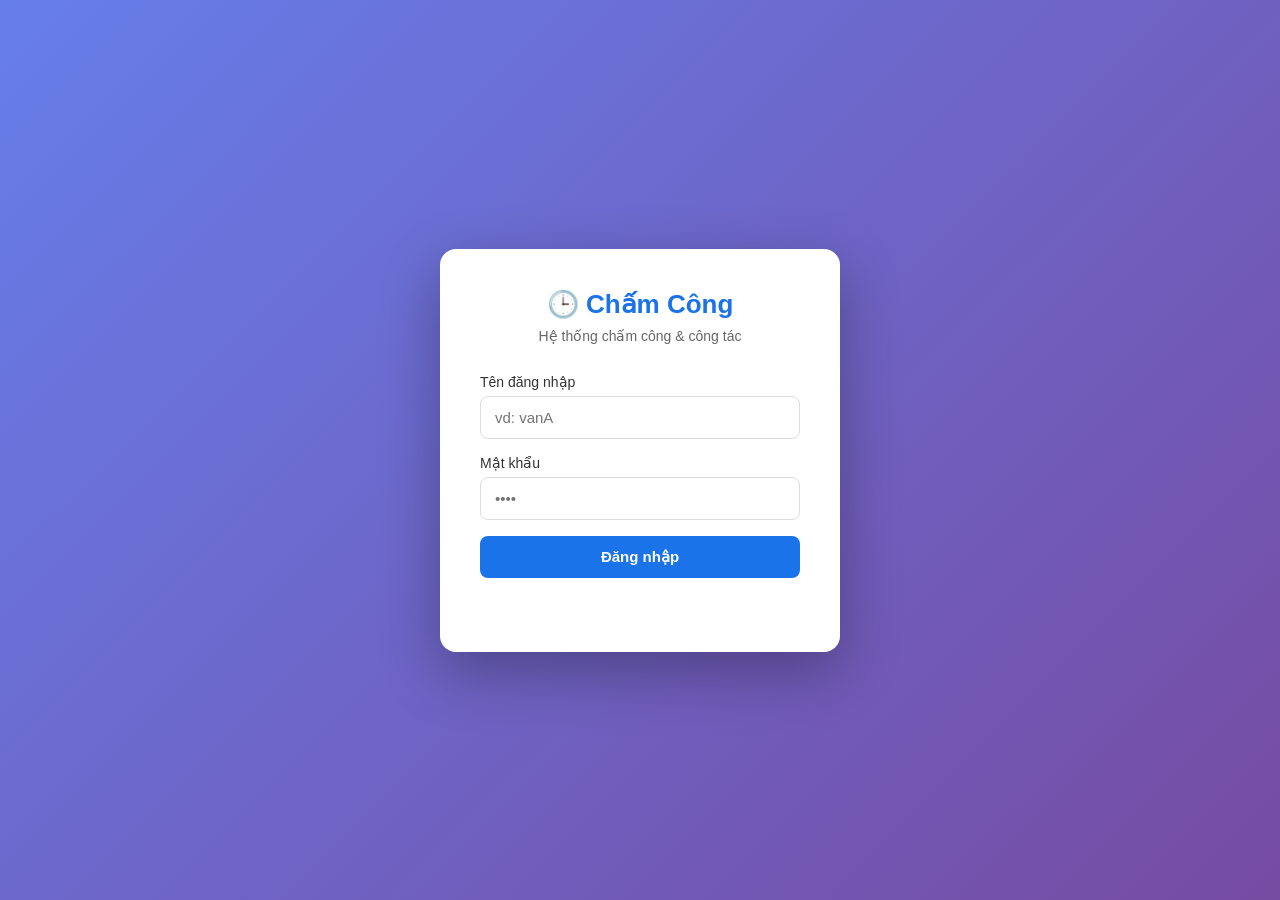
<file: index.html>
<!DOCTYPE html>
<html lang="vi">
<head>
<meta charset="UTF-8">
<meta name="viewport" content="width=device-width,initial-scale=1">
<title>Đăng nhập — Chấm công</title>
<link rel="stylesheet" href="style.css">
</head>
<body>
<div class="card">
  <h1>🕒 Chấm Công</h1>
  <p class="sub">Hệ thống chấm công &amp; công tác</p>

  <label for="username">Tên đăng nhập</label>
  <input id="username" type="text" placeholder="vd: vanA" autocomplete="username">

  <label for="password">Mật khẩu</label>
  <input id="password" type="password" placeholder="••••" autocomplete="current-password">

  <button id="btnLogin" onclick="doLogin()">Đăng nhập</button>
  <div id="msg" class="msg"></div>
</div>

<!--script src="config.js"></script-->
<script src="api.js"></script>

<script>
  // Nếu đã login rồi → vào home
  if (sessionStorage.getItem('token')) {
    location.href = 'home.html';
  }

  async function doLogin() {
    const u = document.getElementById('username').value.trim();
    const p = document.getElementById('password').value;
    const btn = document.getElementById('btnLogin');
    const msg = document.getElementById('msg');

    if (!u || !p) { msg.className='msg err'; msg.textContent='Nhập đủ tên và mật khẩu'; return; }

    btn.disabled = true; btn.textContent = 'Đang đăng nhập...';
    msg.textContent = '';

    try {
      const r = await API.login(u, p);
      if (r.ok) {
        sessionStorage.setItem('token', r.token);
        sessionStorage.setItem('user', JSON.stringify(r.user));
        msg.className = 'msg ok';
        msg.textContent = '✅ Đăng nhập thành công!';
        setTimeout(() => location.href = 'home.html', 500);
      } else {
        msg.className = 'msg err';
        msg.textContent = '❌ ' + r.msg;
      }
    } catch (e) {
      msg.className = 'msg err';
      msg.textContent = '❌ Lỗi kết nối: ' + e.message;
    } finally {
      btn.disabled = false; btn.textContent = 'Đăng nhập';
    }
  }

  document.getElementById('password').addEventListener('keydown', e => {
    if (e.key === 'Enter') doLogin();
  });
</script>
</body>
</html>
</file>
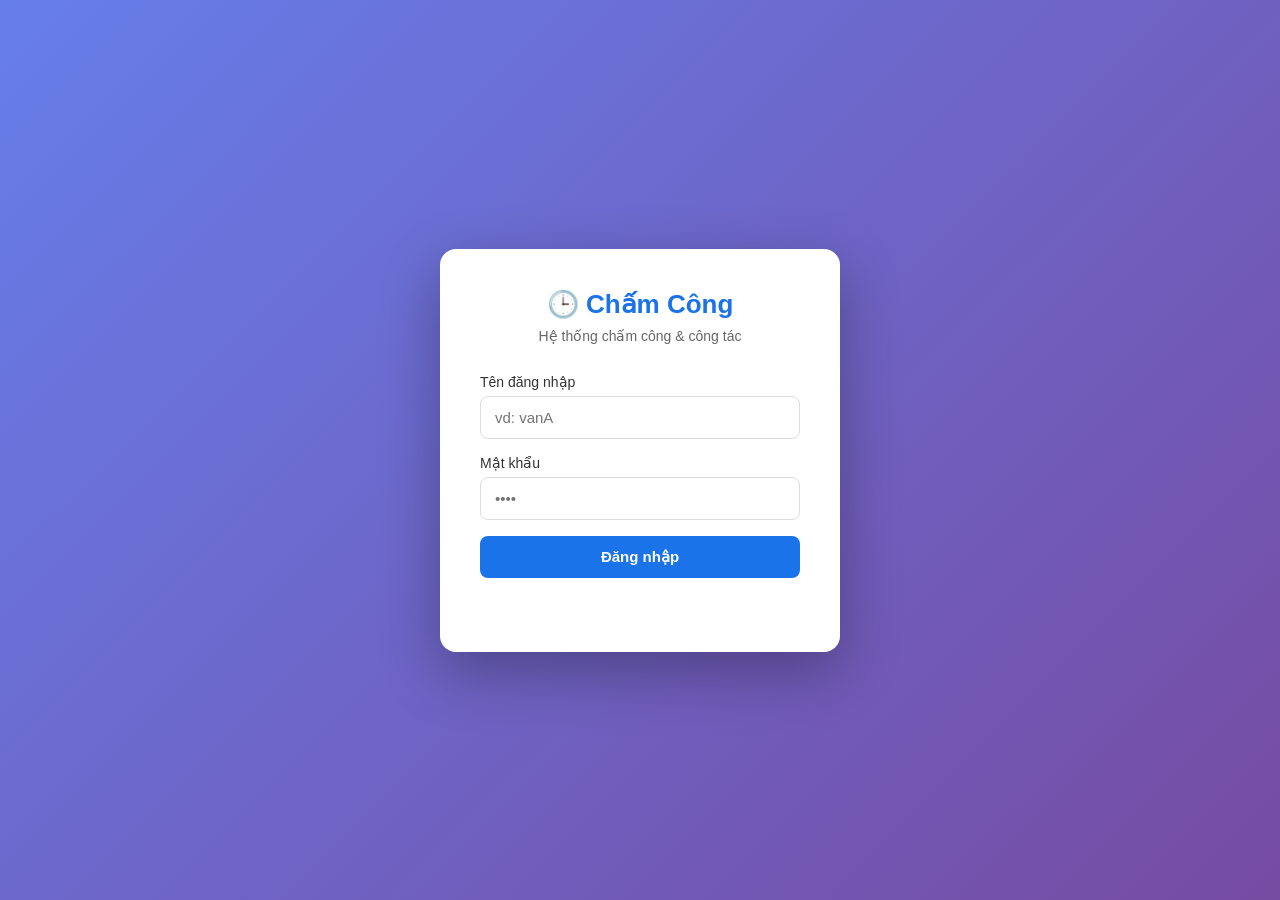
<file: home.html>
<!DOCTYPE html>
<html lang="vi">
<head>
<meta charset="UTF-8">
<meta name="viewport" content="width=device-width,initial-scale=1">
<title>Trang chủ — Chấm công</title>
<link rel="stylesheet" href="style.css">
</head>
<body>
<div class="card" style="max-width:520px">
  <h1>🏠 Trang Chủ</h1>
  <p class="sub">Hệ thống chấm công & công tác</p>

  <div id="userBox" class="user-box">Đang tải...</div>
  <button onclick="alert(sessionStorage.getItem('token'))" 
        style="margin-top:10px; padding:8px; width:100%">
  📋 Hiện token (copy)
</button>

<div style="display:grid; gap:10px">
  <button onclick="location.href='congtac.html'"
          style="background:#2e7d32; padding:14px; font-size:15px">
    📝 Chấm công tác (MỚI)
  </button>
  <button onclick="location.href='chamcong.html'"
          style="background:#1a73e8; padding:14px; font-size:15px">
    📋 Bảng chấm công cũ
  
  </button>
  <button disabled style="background:#999; padding:14px; font-size:15px">
    📊 Báo cáo tổng hợp (GĐ 4)
  </button>
  <button disabled style="background:#999; padding:14px; font-size:15px">
    ✅ Duyệt báo cáo (GĐ 5)
  </button>
</div>

  <button class="logout" onclick="doLogout()" style="margin-top:16px">Đăng xuất</button>
  <div id="msg" class="msg"></div>
</div>

<script src="api.js"></script>
<script>
  const token = sessionStorage.getItem('token');
  if (!token) location.href = 'index.html';

  async function loadUser() {
    try {
      const r = await API.getUserInfo(token);
      if (!r.ok) { location.href = 'index.html'; return; }
      sessionStorage.setItem('user', JSON.stringify(r.user));
      document.getElementById('userBox').innerHTML =
        `<b>👤 ${r.user.hoTen}</b><br>
         <span style="color:#666">Tên ĐN:</span> ${r.user.username}<br>
         <span style="color:#666">Email:</span> ${r.user.email}<br>
         <span style="color:#666">Vai trò:</span> <b style="color:${r.user.vaiTro==='approver'?'#2e7d32':'#1a73e8'}">${r.user.vaiTro}</b>`;
    } catch(e) {
      document.getElementById('userBox').textContent = 'Lỗi: ' + e.message;
    }
  }

  async function doLogout() {
    await API.logout(token);
    sessionStorage.clear();
    location.href = 'index.html';
  }

  loadUser();
</script>
</body>
</html>
</file>
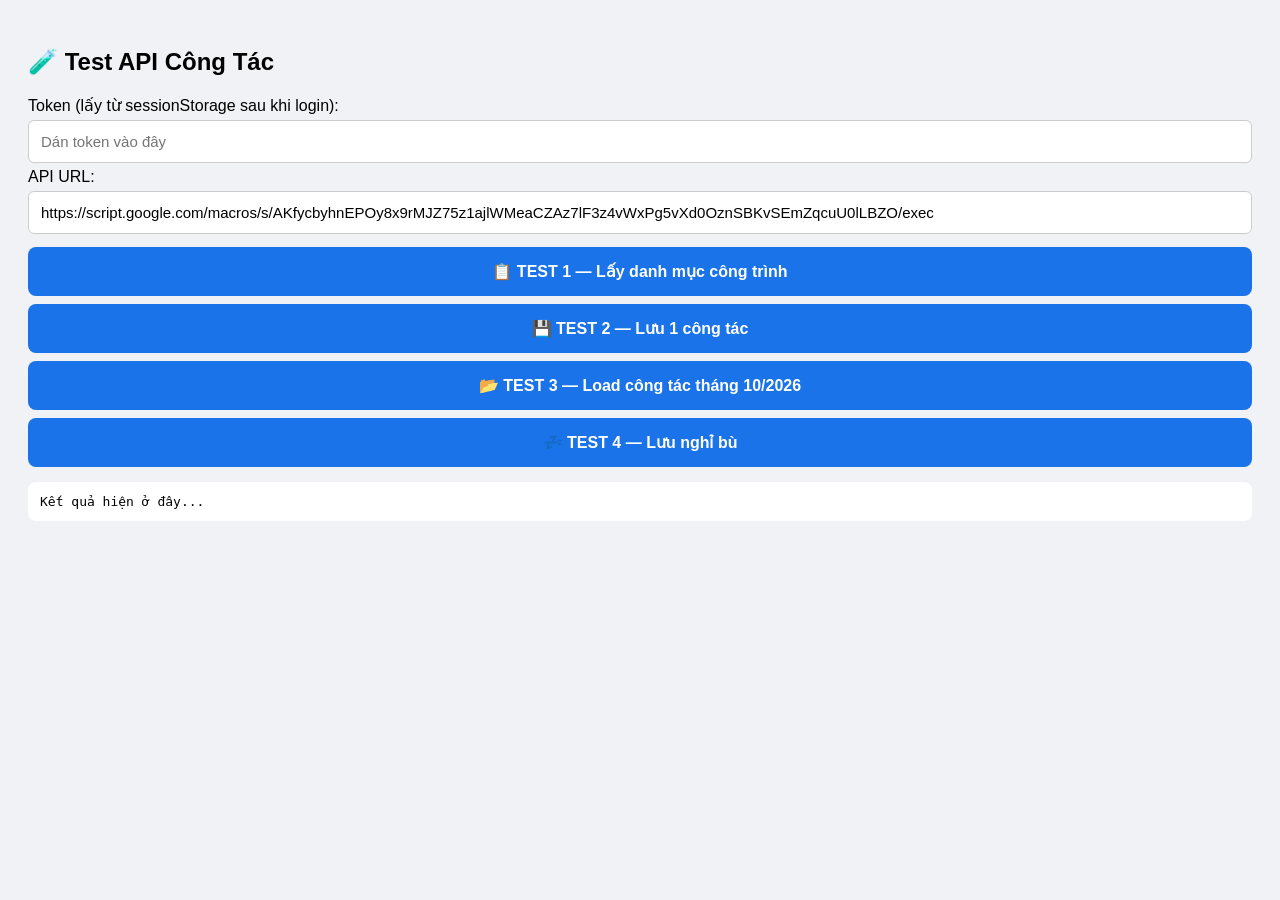
<file: test.html>
<!DOCTYPE html>
<html lang="vi">
<head>
<meta charset="UTF-8">
<meta name="viewport" content="width=device-width,initial-scale=1">
<title>Test API</title>
<style>
  body { font-family: Arial; padding: 20px; background: #f0f2f5; }
  button { display: block; width: 100%; padding: 15px; margin: 8px 0;
           font-size: 16px; border: none; border-radius: 8px;
           background: #1a73e8; color: white; font-weight: bold; }
  button:active { background: #0d5bcf; }
  .result { background: white; padding: 12px; border-radius: 8px;
            margin-top: 15px; font-size: 13px; white-space: pre-wrap;
            word-break: break-all; max-height: 400px; overflow: auto;
            font-family: monospace; }
  .err { color: red; }
  .ok { color: green; }
  input { width: 100%; padding: 12px; margin: 5px 0;
          border: 1px solid #ccc; border-radius: 6px;
          font-size: 15px; box-sizing: border-box; }
</style>
</head>
<body>
<h2>🧪 Test API Công Tác</h2>

<label>Token (lấy từ sessionStorage sau khi login):</label>
<input id="tk" placeholder="Dán token vào đây">

<label>API URL:</label>
<input id="api" value="https://script.google.com/macros/s/AKfycbyhnEPOy8x9rMJZ75z1ajlWMeaCZAz7lF3z4vWxPg5vXd0OznSBKvSEmZqcuU0lLBZO/exec">

<button onclick="test1()">📋 TEST 1 — Lấy danh mục công trình</button>
<button onclick="test2()">💾 TEST 2 — Lưu 1 công tác</button>
<button onclick="test3()">📂 TEST 3 — Load công tác tháng 10/2026</button>
<button onclick="test4()">💤 TEST 4 — Lưu nghỉ bù</button>

<div id="res" class="result">Kết quả hiện ở đây...</div>

<script>
const $ = id => document.getElementById(id);
const show = (msg, cls) => {
  $('res').className = 'result ' + (cls || '');
  $('res').textContent = typeof msg === 'string' ? msg
    : JSON.stringify(msg, null, 2);
};

async function call(action, payload) {
  const body = JSON.stringify({ action, token: $('tk').value.trim(), ...payload });
  const r = await fetch($('api').value.trim(), {
    method: 'POST',
    body: body,
    headers: { 'Content-Type': 'text/plain;charset=utf-8' }
  });
  return await r.json();
}

async function test1() {
  show('⏳ Đang gọi API...');
  try {
    const r = await call('getCongTrinh', {});
    show(r, r.ok ? 'ok' : 'err');
  } catch(e) { show('❌ Lỗi: ' + e.message, 'err'); }
}

async function test2() {
  show('⏳ Đang lưu...');
  try {
    const r = await call('saveCongTac', {
      ngay: '2026-10-15',
      diaDiem: 'Trạm 5',
      tram: 5,
      loaiCT: 'SCL',
      hangMuc: 'SCL1',
      moTa: 'Test từ điện thoại',
      chiTiet: [
        { nguoi:'nv01', tuGio:'07:00', denGio:'11:00', loai:'ThiCong' },
        { nguoi:'nv01', tuGio:'12:00', denGio:'16:00', loai:'ThiCong' },
        { nguoi:'nv02', tuGio:'07:00', denGio:'11:00', loai:'ThiCong' }
      ]
    });
    show(r, r.ok ? 'ok' : 'err');
  } catch(e) { show('❌ Lỗi: ' + e.message, 'err'); }
}

async function test3() {
  show('⏳ Đang load...');
  try {
    const r = await call('getCongTac', {
      dsThang: ['2026-10'],
      dsLoai: ['SCL']
    });
    show(r, r.ok ? 'ok' : 'err');
  } catch(e) { show('❌ Lỗi: ' + e.message, 'err'); }
}

async function test4() {
  show('⏳ Đang lưu nghỉ bù...');
  try {
    const r = await call('saveNghiBu', {
      nguoi: 'nv01',
      ngayNghi: '2026-10-20',
      soGio: 8,
      lyDo: 'Nghỉ bù công tác tháng 9'
    });
    show(r, r.ok ? 'ok' : 'err');
  } catch(e) { show('❌ Lỗi: ' + e.message, 'err'); }
}
</script>
</body>
</html>
</file>
<file: style.css>
* { box-sizing: border-box; margin: 0; padding: 0; }
body {
  font-family: 'Segoe UI', Arial, sans-serif;
  background: linear-gradient(135deg, #667eea 0%, #764ba2 100%);
  min-height: 100vh;
  display: flex;
  align-items: center;
  justify-content: center;
  padding: 20px;
}
.card {
  background: white;
  padding: 40px;
  border-radius: 16px;
  box-shadow: 0 20px 60px rgba(0,0,0,0.3);
  width: 100%;
  max-width: 400px;
}
h1 { color: #1a73e8; margin-bottom: 8px; font-size: 26px; text-align: center; }
.sub { color: #666; text-align: center; margin-bottom: 30px; font-size: 14px; }
label { display: block; margin-bottom: 6px; color: #333; font-size: 14px; font-weight: 500; }
input {
  width: 100%; padding: 12px 14px; margin-bottom: 16px;
  border: 1px solid #ddd; border-radius: 8px; font-size: 15px;
  transition: 0.2s;
}
input:focus { outline: none; border-color: #1a73e8; box-shadow: 0 0 0 3px rgba(26,115,232,0.1); }
button {
  width: 100%; padding: 12px; border: none; border-radius: 8px;
  background: #1a73e8; color: white; font-size: 15px; font-weight: 600;
  cursor: pointer; transition: 0.2s;
}
button:hover { background: #0d5bcf; }
button:disabled { background: #999; cursor: not-allowed; }
.msg { text-align: center; margin-top: 14px; font-size: 14px; min-height: 20px; }
.msg.err { color: #c62828; }
.msg.ok  { color: #2e7d32; }
.user-box {
  background: #f5f9ff; border-left: 4px solid #1a73e8;
  padding: 14px; border-radius: 8px; margin-bottom: 20px; font-size: 14px;
}
.user-box b { color: #1a73e8; }
.logout {
  background: #c62828; margin-top: 10px;
}
.logout:hover { background: #8e0000; }
</file>
